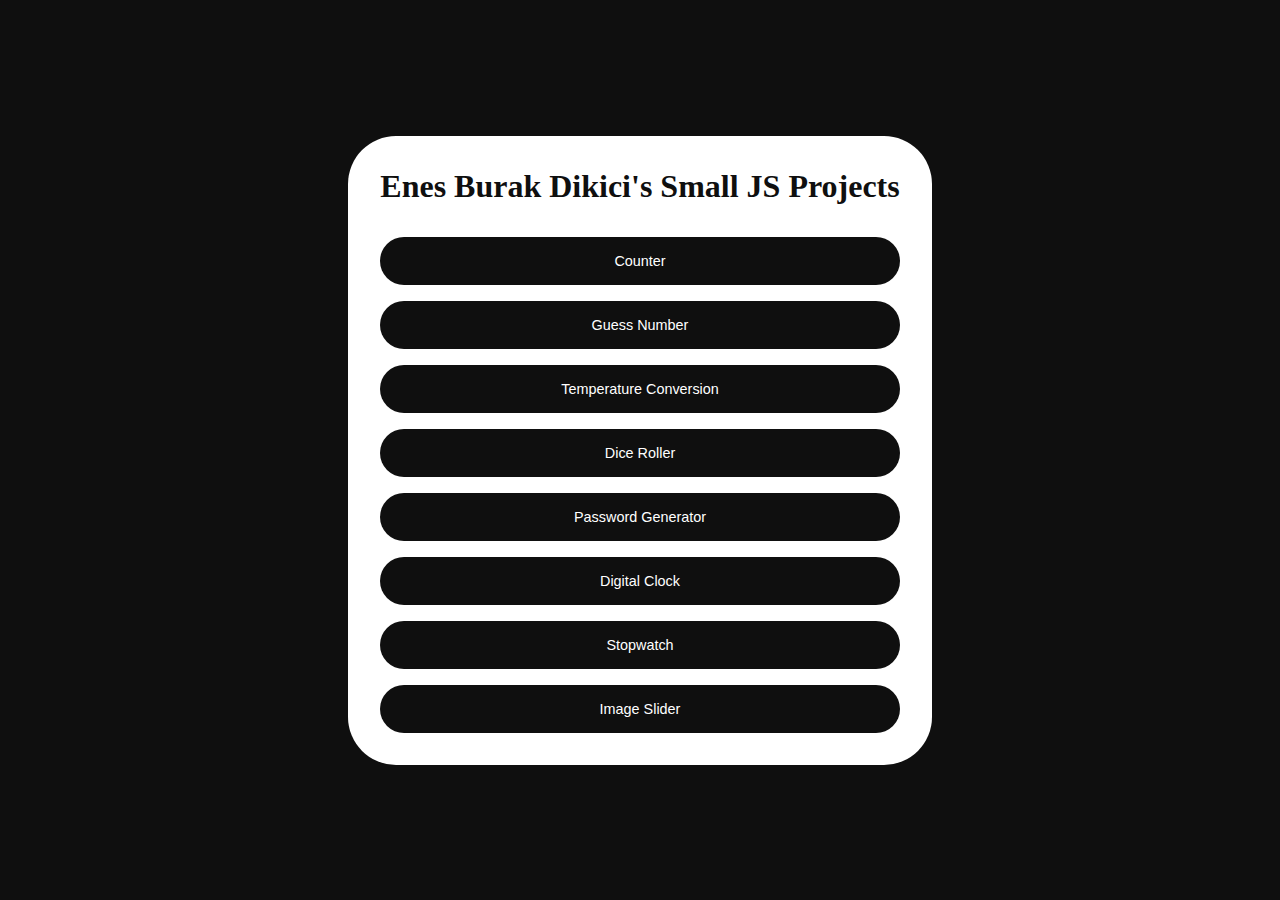
<file: index.html>
<!DOCTYPE html>
<html lang="en">
<head>
    <meta charset="UTF-8">
    <meta name="viewport" content="width=device-width, initial-scale=1.0">
    <title>Enes Burak Dikici's Small JS Projects</title>
    <link rel="stylesheet" href="style.css">
</head>
<body>
    <section class="container">
        <h1>Enes Burak Dikici's Small JS Projects</h1>
        <a href="counter/"><button>Counter</button></a>
        <a href="guess-number/"><button>Guess Number</button></a>
        <a href="temperature-conversion/"><button>Temperature Conversion</button></a>
        <a href="dice-roller/"><button>Dice Roller</button></a>
        <a href="password-generator/"><button>Password Generator</button></a>
        <a href="digital-clock/"><button>Digital Clock</button></a>
        <a href="stopwatch/"><button>Stopwatch</button></a>
        <a href="image-slider/"><button>Image Slider</button></a>
    </section>
</body>
</html>
</file>
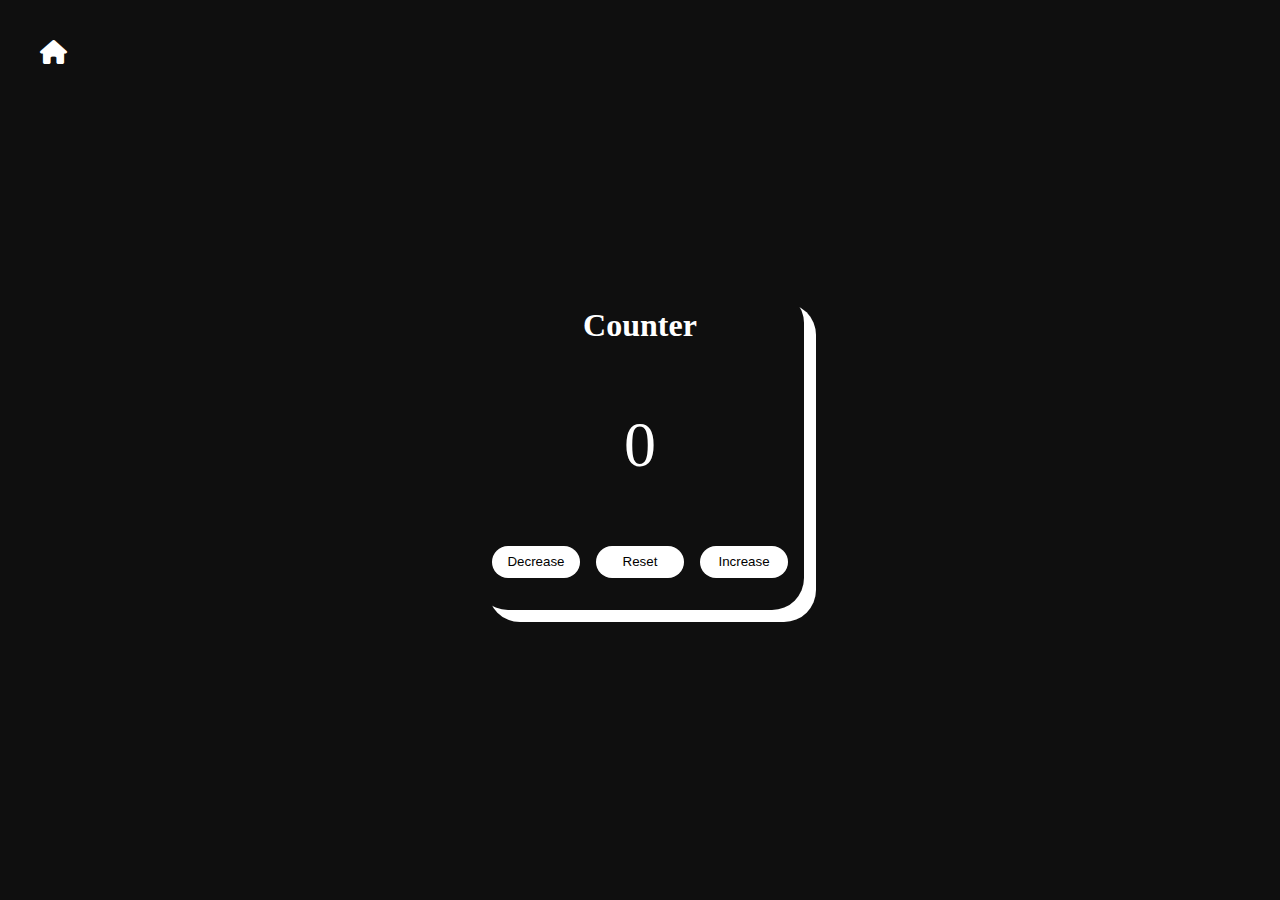
<file: counter/index.html>
<!DOCTYPE html>
<html lang="en">

<head>
    <meta charset="UTF-8">
    <meta name="viewport" content="width=device-width, initial-scale=1.0">
    <title>Counter</title>
    <link rel="stylesheet" href="style.css">
    <link rel="stylesheet" href="https://cdnjs.cloudflare.com/ajax/libs/font-awesome/6.0.0-beta3/css/all.min.css">
</head>

<body>
    <header>
        <a href="../"><i class="fa-solid fa-house"></i></a>
    </header>

    <div class="container">

        <h1 class="title">Counter</h1>
        
        <div class="number" id="number">0</div>
        
        <div class="buttons-container">
            <button value="decrease" name="decrease" id="decrease">Decrease</button>
            <button value="reset" name="reset" id="reset">Reset</button>
            <button value="increase" name="increase" id="increase">Increase</button>
        </div>

    </div>

    <script src="script.js"></script>
</body>

</html>
</file>
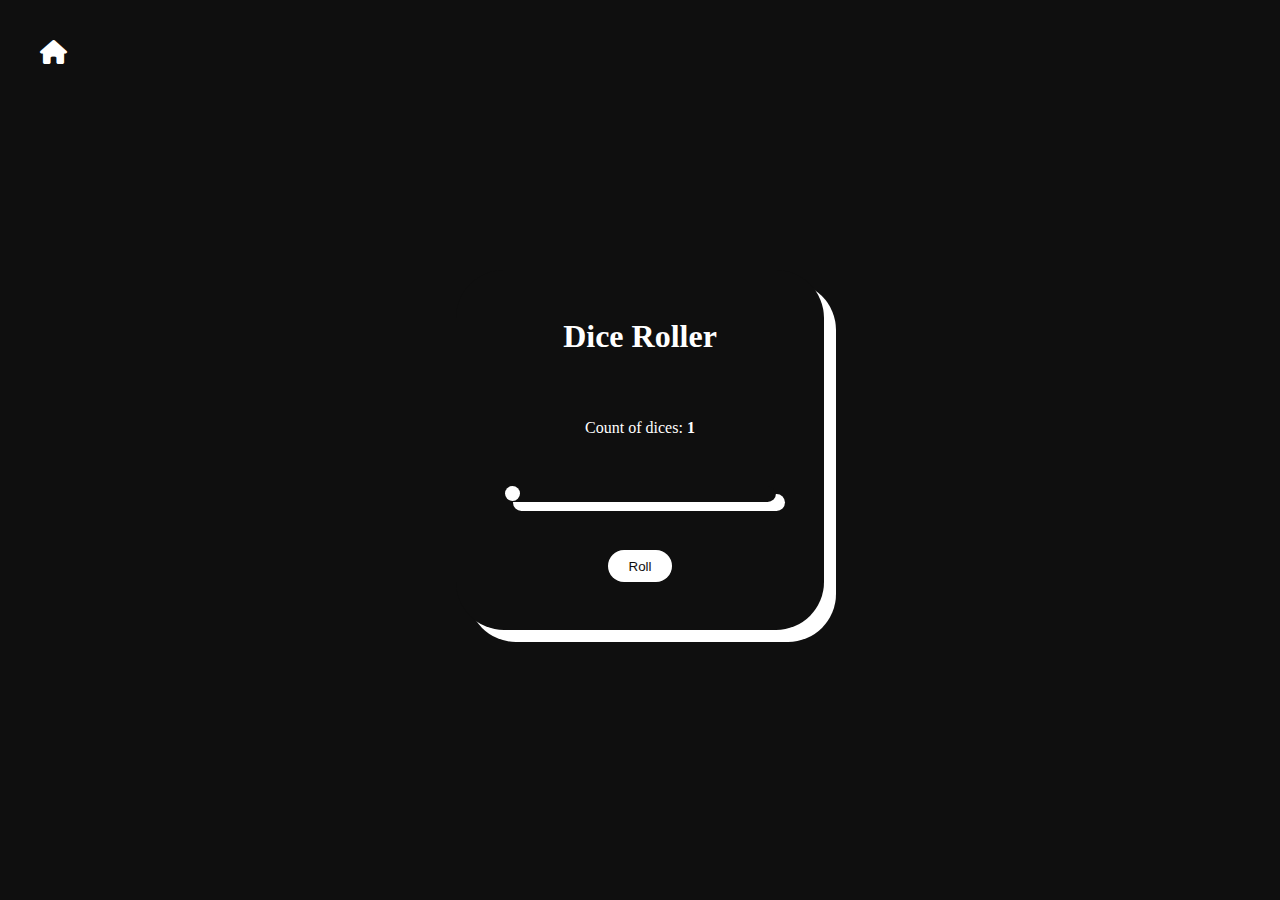
<file: dice-roller/index.html>
<!DOCTYPE html>
<html lang="en">
<head>
    <meta charset="UTF-8">
    <meta name="viewport" content="width=device-width, initial-scale=1.0">
    <title>Dice Roller</title>
    <link rel="stylesheet" href="style.css">
    <link rel="stylesheet" href="https://cdnjs.cloudflare.com/ajax/libs/font-awesome/6.0.0-beta3/css/all.min.css">
</head>
<body>
    <header>
        <a href="../"><i class="fa-solid fa-house"></i></a>
    </header>

    <section class="main-container" id="main-container">
        <div class="row"><h1>Dice Roller</h1></div>
        <form action="" class="form column">
            <label for="input-range row">Count of dices: <p class="range-message" id="range-message">1</p></label>
            <input type="range" class="input-range" id="input-range" min="1" max="6" value="1">
            <div class="row"><button class="roll" id="roll">Roll</button></div>
        </form>
        <div class="row output-section" id="output-section"></div>
    </section>

    <script src="script.js"></script>
</body>
</html>
</file>
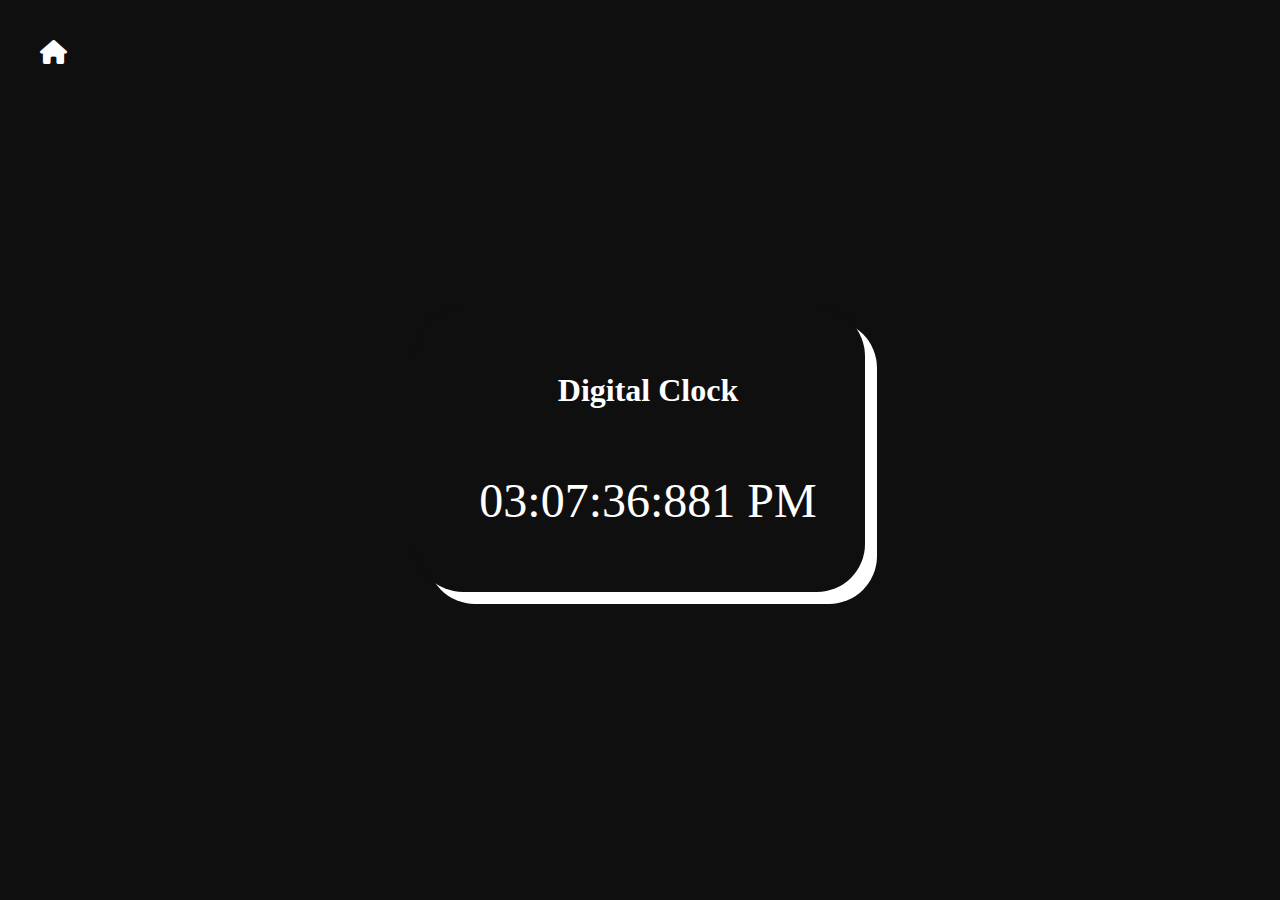
<file: digital-clock/index.html>
<!DOCTYPE html>
<html lang="en">
<head>
    <meta charset="UTF-8">
    <meta name="viewport" content="width=device-width, initial-scale=1.0">
    <title>Digital Clock</title>
    <link rel="stylesheet" href="style.css">
    <link rel="stylesheet" href="https://cdnjs.cloudflare.com/ajax/libs/font-awesome/6.0.0-beta3/css/all.min.css">
</head>
<body>
    <header>
        <a href="../"><i class="fa-solid fa-house"></i></a>
    </header>

    <section class="container">
        <h1>Digital Clock</h1>

        <p class="digital-clock" id="digital-clock"></p>
    </section>
    
    <script src="script.js"></script>
</body>
</html>
</file>
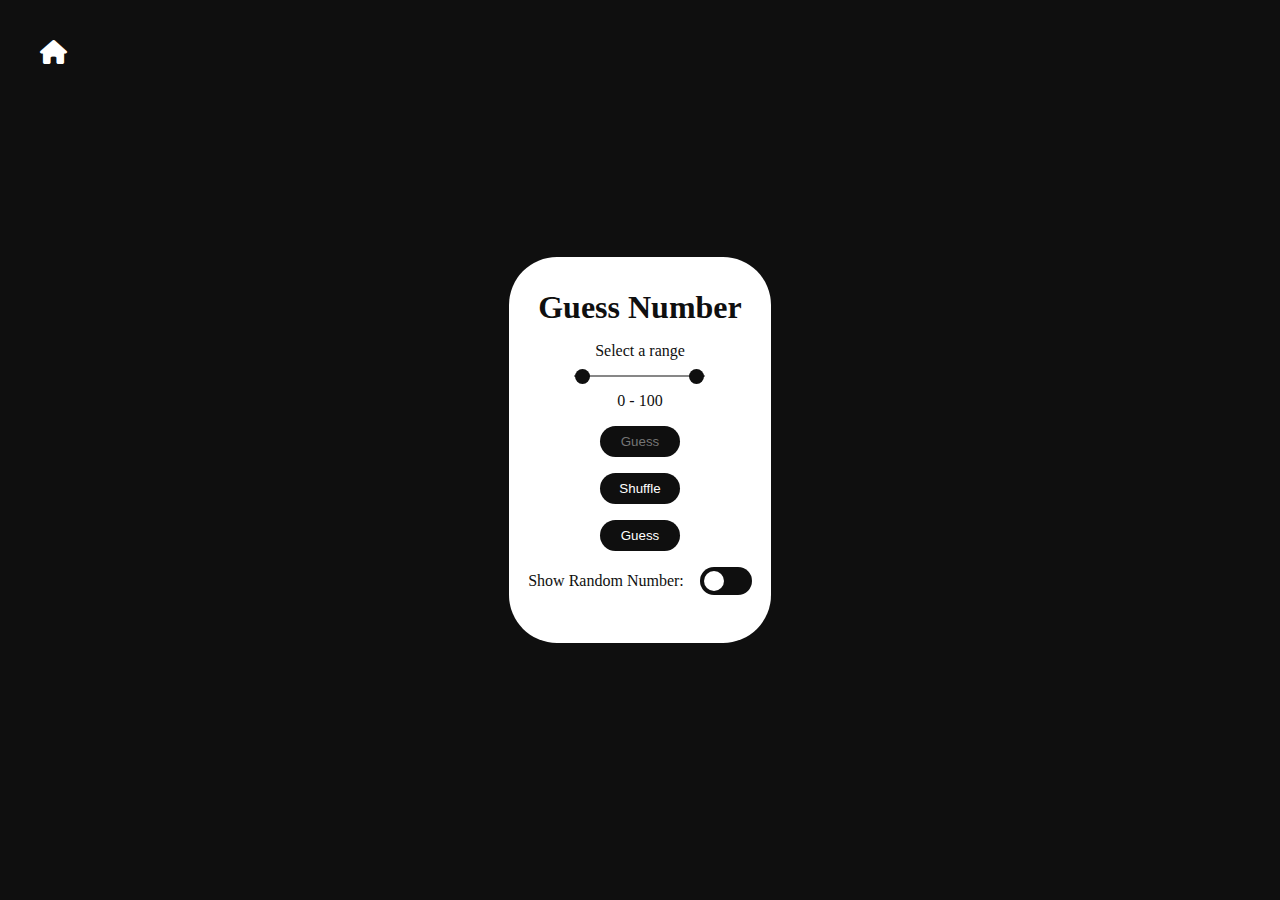
<file: guess-number/index.html>
<!DOCTYPE html>
<html lang="en">
<head>
    <meta charset="UTF-8">
    <meta name="viewport" content="width=device-width, initial-scale=1.0">
    <title>Guess Number</title>
    <link rel="stylesheet" href="style.css">
    <link rel="stylesheet" href="https://cdnjs.cloudflare.com/ajax/libs/font-awesome/6.0.0-beta3/css/all.min.css">
</head>
<body>
    <header>
        <a href="../"><i class="fa-solid fa-house"></i></a>
    </header>
    
    <section class="container" id="container">
    <p class="random-number" id="random-number"></p>
        <h1>Guess Number</h1>
        <p>Select a range</p>
        <form action="" class="container-form" id="container-form">
            <div class="container-range-inputs">
                <input type="range" class="input-range" id="input-range-1" min="0" max="100" value="0" step="1">
                <input type="range" class="input-range" id="input-range-2" min="0" max="100" value="100" step="1">
            </div>
            <p class="selected-range" id="selected-range"></p>
            <input type="number" class="guess-number" id="guess-number" placeholder="Guess" min="0" max="1000" step="1">
            <button type="button" class="shuffle-button" id="shuffle-button">Shuffle</button>
            <button type="submit" class="guess-button" id="guess-button">Guess</button>
            <div class="container-checkbox">
                <p>Show Random Number: </p>
                <label class="switch" id="switch">
                    <input type="checkbox" class="input-checkbox" id="input-checkbox">
                    <span class="slider"></span>
                </label>
            </div>
            <p class="message" id="message"></p>
        </form>
    </section>
    
    <script src="script.js"></script>
</body>
</html>
</file>
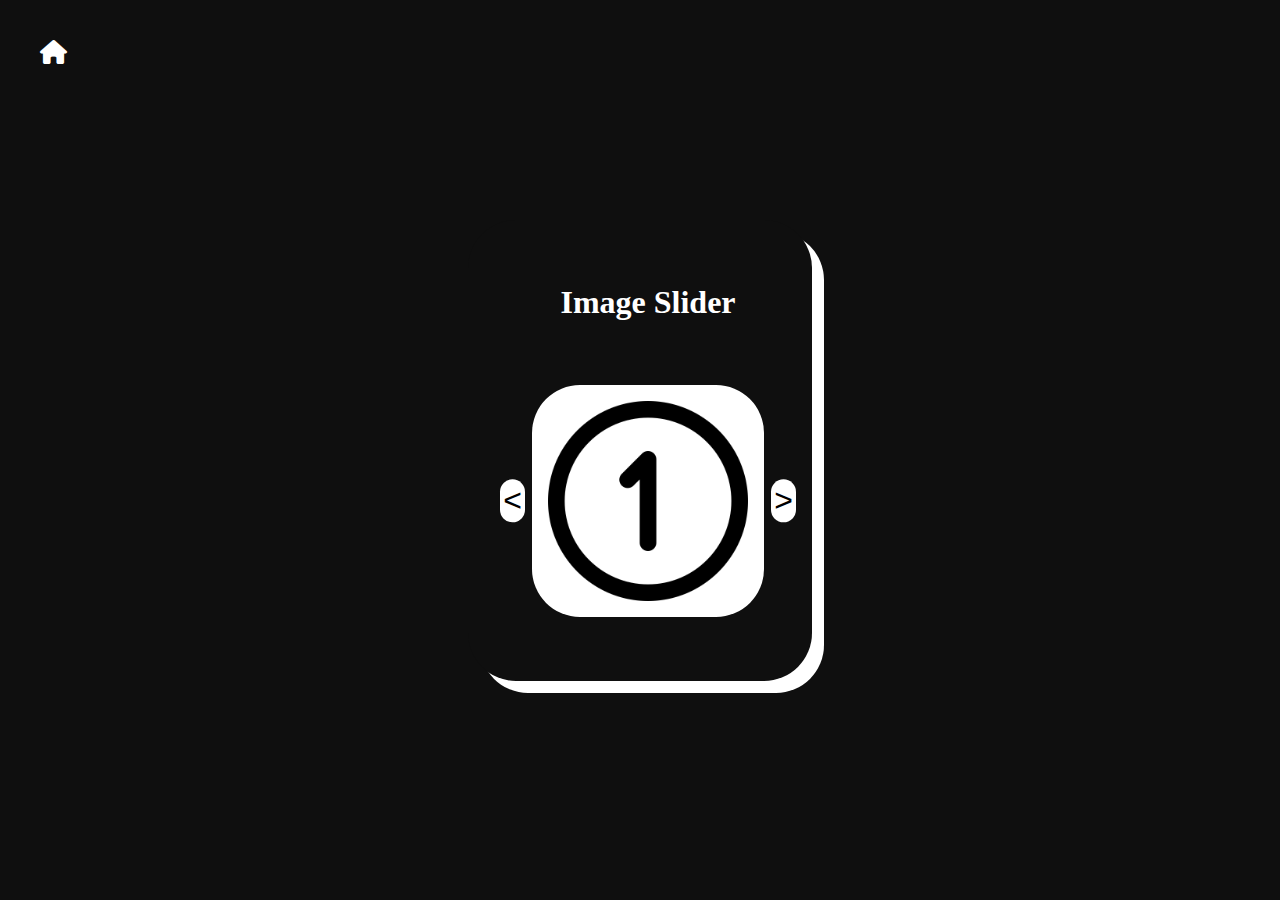
<file: image-slider/index.html>
<!DOCTYPE html>
<html lang="en">
<head>
    <meta charset="UTF-8">
    <meta name="viewport" content="width=device-width, initial-scale=1.0">
    <title>Image Slider</title>
    <link rel="stylesheet" href="style.css">
    <link rel="stylesheet" href="https://cdnjs.cloudflare.com/ajax/libs/font-awesome/6.0.0-beta3/css/all.min.css">
</head>
<body>
    <header>
        <a href="../"><i class="fa-solid fa-house"></i></a>
    </header>

    <section class="main-container">
        <h1>Image Slider</h1>

        <div class="image-slider">
            <div class="images">    
                <img src="images/one.png" alt="Chat GPT">
                <img src="images/two.png" alt="GitHub">
                <img src="images/three.png" alt="JavaScript">
            </div>
            <div class="buttons-container">
                <button class="button previous" id="previous-button"><</button>
                <button class="button next" id="next-button">></button>
            </div>
        </div>
    </section>

    <script src="script.js"></script>
</body>
</html>
</file>
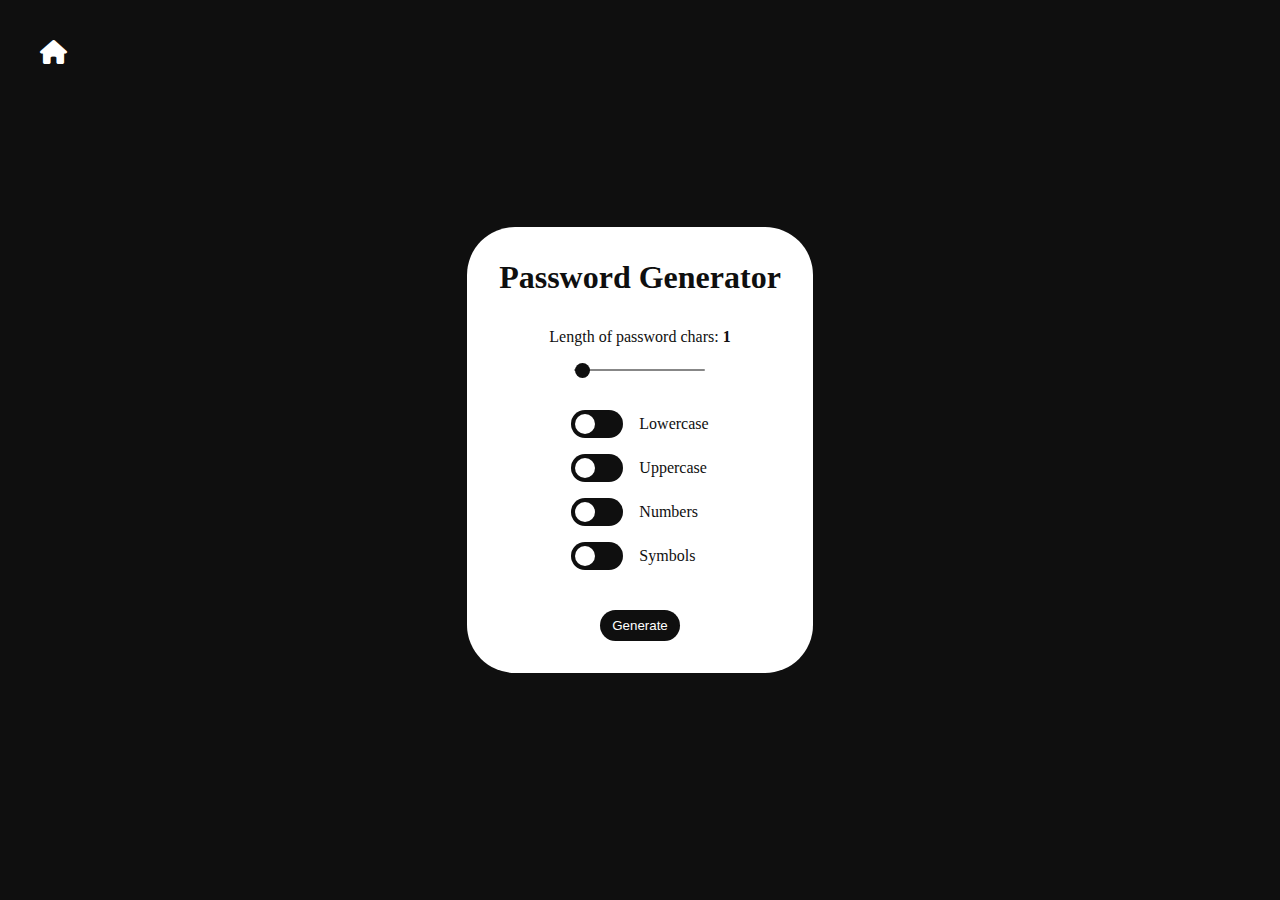
<file: password-generator/index.html>
<!DOCTYPE html>
<html lang="en">
<head>
    <meta charset="UTF-8">
    <meta name="viewport" content="width=device-width, initial-scale=1.0">
    <title>Password Generator</title>
    <link rel="stylesheet" href="style.css">
    <link rel="stylesheet" href="https://cdnjs.cloudflare.com/ajax/libs/font-awesome/6.0.0-beta3/css/all.min.css">
</head>
<body>
    
    <header>
        <a href="../"><i class="fa-solid fa-house"></i></a>
    </header>

    <section class="container">
        <div class="row"><h1>Password Generator</h1></div>
        <form action="" class="form row">

            <label for="password-length row">Length of password chars: <p class="length-message" id="length-message">1</p></label>

            <div class="container-range-inputs">
                <input type="range" class="password-length" id="password-length" min="1" max="20" value="1" step="1">
            </div>

            <div class="container-checkboxes">
                <div class="container-checkbox">
                    <label class="switch" id="switch">
                        <input type="checkbox" class="input-checkbox" id="lowercase">
                        <span class="slider"></span>
                    </label>
                    <p>Lowercase</p>
                </div>
                
                <div class="container-checkbox">
                    <label class="switch" id="switch">
                        <input type="checkbox" class="input-checkbox" id="uppercase">
                        <span class="slider"></span>
                    </label>
                    <p>Uppercase</p>
                </div>
                
                <div class="container-checkbox">
                    <label class="switch" id="switch">
                        <input type="checkbox" class="input-checkbox" id="numbers">
                        <span class="slider"></span>
                    </label>
                    <p>Numbers</p>
                </div>
                
                <div class="container-checkbox">
                    <label class="switch" id="switch">
                        <input type="checkbox" class="input-checkbox" id="symbols">
                        <span class="slider"></span>
                    </label>
                    <p>Symbols</p>
                </div>
            </div>

            <button class="generate-button" id="generate-button">Generate</button>
        </form>

        <p class="password-message row" id="password-message"><b class=""></b></p>
    </section>

    <script src="script.js"></script>

</body>
</html>
</file>
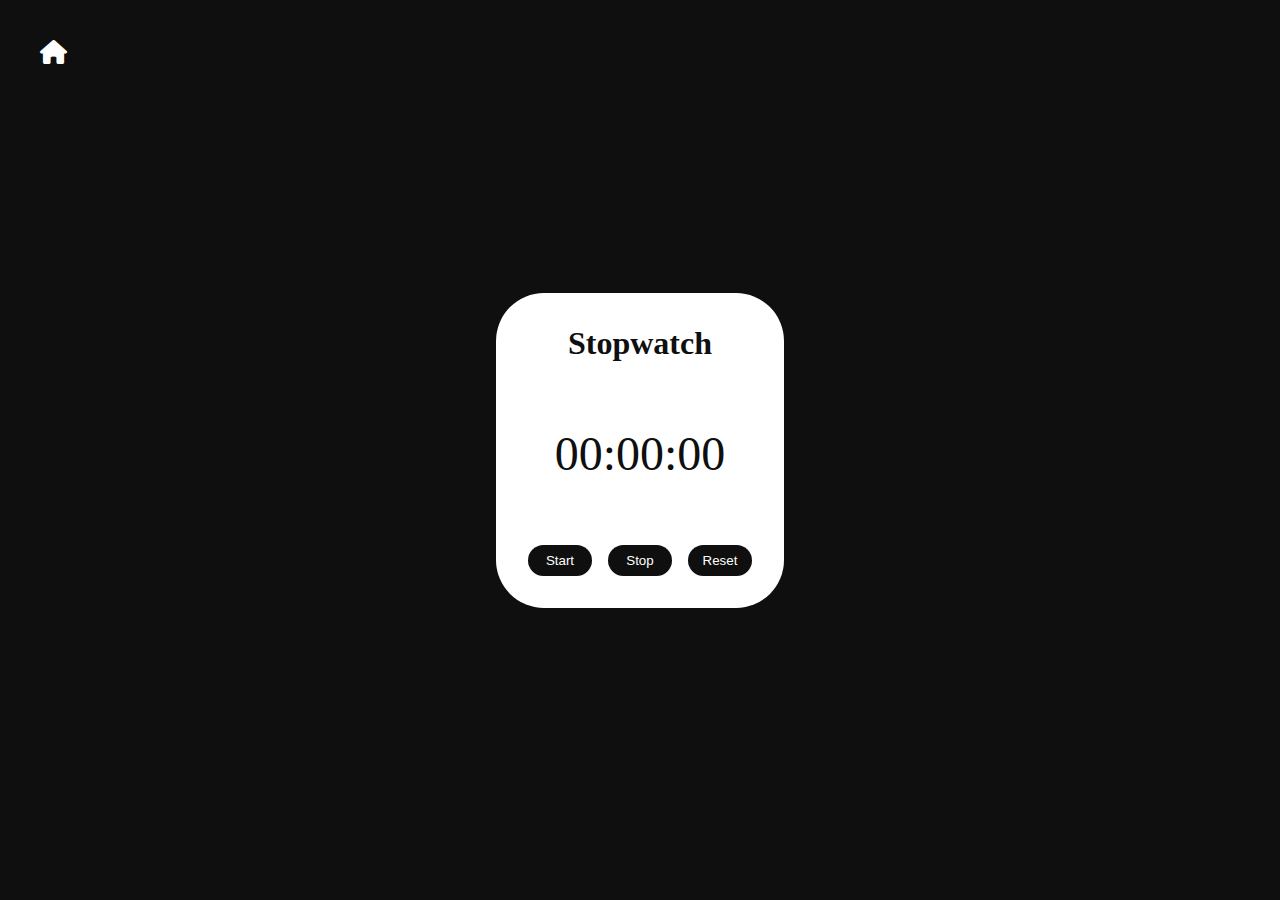
<file: stopwatch/index.html>
<!DOCTYPE html>
<html lang="en">
<head>
    <meta charset="UTF-8">
    <meta name="viewport" content="width=device-width, initial-scale=1.0">
    <title>Stopwatch</title>
    <link rel="stylesheet" href="style.css">
    <link rel="stylesheet" href="https://cdnjs.cloudflare.com/ajax/libs/font-awesome/6.0.0-beta3/css/all.min.css">
</head>
<body>
    <header>
        <a href="../"><i class="fa-solid fa-house"></i></a>
    </header>

    <section class="main-container">
        <h1>Stopwatch</h1>
        <p class="stopwatch" id="stopwatch">00:00:00</p>
        <div class="button-container">
            <button class="start" id="start">Start</button>
            <button class="stop" id="stop">Stop</button>
            <button class="reset" id="reset">Reset</button>
        </div>
    </section>

    <script src="script.js"></script>
</body>
</html>
</file>
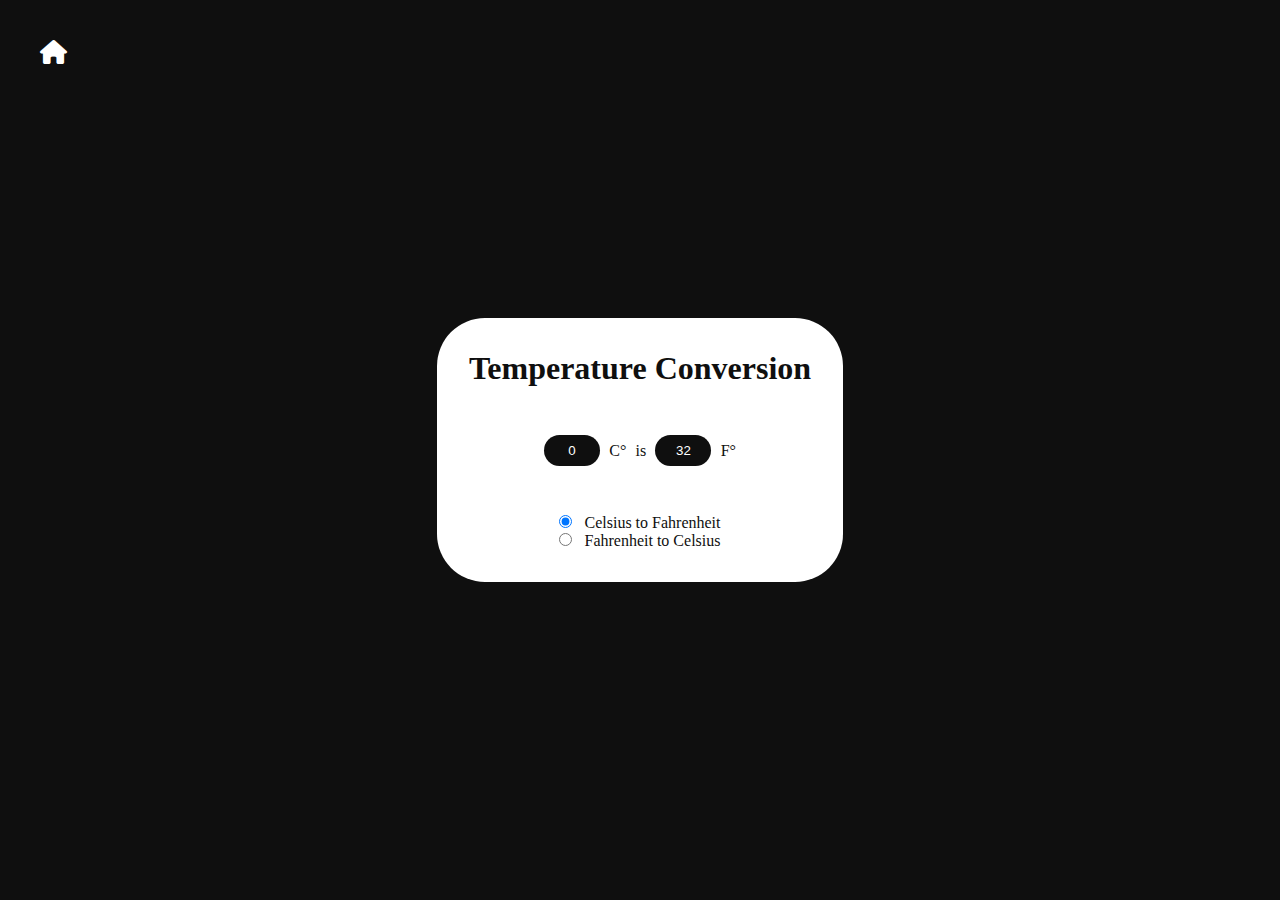
<file: temperature-conversion/index.html>
<!DOCTYPE html>
<html lang="en">
<head>
    <meta charset="UTF-8">
    <meta name="viewport" content="width=device-width, initial-scale=1.0">
    <title>Temperature Conversion</title>
    <link rel="stylesheet" href="style.css">
    <link rel="stylesheet" href="https://cdnjs.cloudflare.com/ajax/libs/font-awesome/6.0.0-beta3/css/all.min.css">
</head>
<body>

    <header>
        <a href="../"><i class="fa-solid fa-house"></i></a>
    </header>

    <section class="container" id="container">
        <h1>Temperature Conversion</h1>

        <form action="" class="form" id="form">
            <div class="input-number-container">
                <input type="number" class="input-number" id="input-number" value="0" placeholder="0">
                <p id="first-temperature">C°</p>
                <p> is</p>
                <input type="number" class="input-number" id="output-number" value="32" readonly>
                <p id="second-temperature">F°</p>
            </div>
            <div class="input-radio-container">
                <input type="radio" class="input-radio" id="input-radio-celsius-to-fahrenheit" name="input-radio-temperature-conversion" checked>
                <label for="input-radio-celsius-to-fahrenheit">Celsius to Fahrenheit</label>
                <br>
                <input type="radio" class="input-radio" id="input-radio-fahrenheit-to-celsius" name="input-radio-temperature-conversion">
                <label for="input-radio-fahrenheit-to-celsius">Fahrenheit to Celsius</label>
            </div>
        </form>


    </section>

    <script src="script.js"></script>

</body>
</html>
</file>
<file: style.css>
* {
    margin: 0;
    padding: 0;
}

body {
    min-height: 100vh;
    display: flex;
    background-color: rgb(15, 15, 15);
    text-decoration: none;
}

.container {
    display: flex;
    flex-direction: column;
    align-items: center;
    text-align: center;
    margin: auto;
    gap: 1rem;
    background-color: white;
    padding: 2rem;
    border-radius: 3rem;
    color: rgb(15, 15, 15);
    transition: transform 0.4s ease;
}

h1 {
    margin-bottom: 1rem;
}

a {
    text-decoration: none;
    color: inherit;
    width: 100%;
}

button {
    font-size: 0.9rem;
    font-weight: semibold;
    padding: 1rem;
    border-radius: 2rem;
    border: 0;
    background-color: rgb(15, 15, 15);
    color: white;
    transition: 0.4s ease;
    width: 100%;

}

button:hover {
    cursor: pointer;
    scale: 1.05;
}

@media (max-height: 700px) {
    body {
        padding: 2rem;
    }
}

@media (max-width: 520px) {
    body {
        padding: 2rem;
    }
}
</file>
<file: counter/style.css>
* {
    margin: 0;
    padding: 0;
}

body {
    background-color: rgb(15, 15, 15);
    color: white;
    min-height: 100vh;
    display: flex;
}

header i {
    position: absolute;
    left: 2.5rem;
    top: 2.5rem;
    font-size: 1.5rem;
    color: white;
    transition: 0.4s ease;
}

header i:hover {
    scale: 1.2;
    cursor: pointer;
}

.container {
    text-align: center;
    margin: auto;
    padding: 1rem;
    border-radius: 2rem;
    box-shadow: 12px 12px 0 white;
}

.container .number {
    font-size: 4rem;
    margin: 4rem 0;
}

.container .buttons-container {
    display: flex;
    justify-content: space-between;
    gap: 1rem;
    margin-bottom: 1rem;
}

.buttons-container button {
    width: 5.5rem;
    height: 2rem;
    background-color: white;
    border: 0;
    border-radius: 2rem;
}

.buttons-container button:active {
    color: white;
    background-color: rgb(15, 15, 15);
    box-shadow: 12px 12px 0 white;
    cursor: pointer;
}

@media (min-width: 768px) {
    .buttons-container button:hover {
        color: white;
        background-color: rgb(15, 15, 15);
        box-shadow: 12px 12px 0 white;
        cursor: pointer;
    }
}

@media (max-width: 420px) {
    .container {
        max-width: 14rem;
    }
}
</file>
<file: dice-roller/style.css>
* {
    margin: 0;
    padding: 0;
}

body {
    display: flex;
    height: 100vh;
    background-color: rgb(15, 15, 15);
    color: white;
}

header i {
    position: absolute;
    left: 2.5rem;
    top: 2.5rem;
    font-size: 1.5rem;
    color: white;
    transition: 0.4s ease;
}

header i:hover {
    scale: 1.2;
    cursor: pointer;
}

.main-container {
    margin: auto;
    text-align: center;
    padding: 3rem;
    border-radius: 3rem;
    display: flex;
    flex-direction: column;
    gap: 4rem;
    background-color: rgb(15, 15, 15);
    color: white;
    box-shadow: 12px 12px 0px white;
}

.form {
    width: 17rem;
}

.row {
    display: flex;
    flex-direction: row;
    gap: 1rem;
    margin: auto;
    text-align: center;
}

.column {
    display: flex;
    flex-direction: column;
    gap: 3rem;
    margin: auto;
    text-align: center;
}

.range-message {
    display: inline;
    font-weight: bold;
}

.input-range {
    -webkit-appearance: none;
    border: 1px solid rgb(15, 15, 15, 0.5);
    border-radius: 1rem;
    background-color: white;
    color: white;
    background-color: rgb(15, 15, 15);
    box-shadow: 9px 9px 0 white;
}

.input-range::-webkit-slider-thumb {
    pointer-events: all;
    z-index: 1;
    -webkit-appearance: none;
    height: 15px;
    width: 15px;
    background: white;
    cursor: pointer;
    border-radius: 1rem;
}

.input-range::-webkit-slider-thumb:hover {
    box-shadow: 9px 9px 0 rgb(15, 15, 15);
}

.roll {
    width: 4rem;
    height: 2rem;
    background-color: white;
    color: rgb(15, 15, 15);
    border: 0;
    border-radius: 2rem
}

.roll:active {
    color: white;
    background-color: rgb(15, 15, 15);
    box-shadow: 9px 9px 0 white;
    cursor: pointer;
}

.output-section {
    max-width: 17rem;
    flex-wrap: wrap;
    justify-content: center;
    display: none;
}

.dice {
    width: 75px;
    height: 75px;
    border-radius: 1rem;
}

@media (min-width:768px) {
    .roll:hover {
        color: white;
        background-color: rgb(15, 15, 15);
        box-shadow: 9px 9px 0 white;
        cursor: pointer;
    }
}

@media (max-width:650px) {
    .main-container {
        gap: 2rem;
    }
    .form {
        width: 12rem;
    }
    .output-section {
        max-width: 12rem;
    }
    .dice {
        width: 45px;
        height: 45px;
        border-radius: 0.5rem;
    }
}
</file>
<file: digital-clock/style.css>
* {
    margin: 0;
    padding: 0;
}

body {
    height: 100vh;
    display: flex;
    background-color: rgb(15, 15, 15);
    color: white;
}

header i {
    position: absolute;
    left: 2.5rem;
    top: 2.5rem;
    color: white;
    font-size: 1.5rem;
    transition: 0.4s ease;
}

header i:hover {
    scale: 1.2;
    cursor: pointer;
}

.container {
    margin: auto;
    padding: 4rem 3rem 4rem 4rem;
    text-align: center;
    border-radius: 3rem;
    display: flex;
    flex-direction: column;
    gap: 4rem;
    background-color: rgba(15, 15, 15);
    box-shadow: 12px 12px 0 white;
}

.digital-clock{
    font-size: 3rem;
}

@media (max-width:600px) {
    body {
        padding: 0 3rem;
    }
}

@media (max-width:530px) {
    .container {
        padding: 3rem;
    }
}

@media (max-width:450px) {
    body {
        padding: 0 1rem;
    }
    .container {
        gap: 2rem;
    }
    .digital-clock{
        font-size: 2rem;
    }
}
</file>
<file: guess-number/style.css>
* {
    margin: 0;
    padding: 0;
}

body {
    height: 100vh;
    display: flex;
    background-color: rgb(15, 15, 15);
}

header i {
    position: absolute;
    left: 2.5rem;
    top: 2.5rem;
    color: white;
    font-size: 1.5rem;
    transition: 0.4s ease;
}

header i:hover {
    scale: 1.2;
    cursor: pointer;
}

.random-number {
    position: absolute;
    color: white;
    font-size: 10rem;
    z-index: -1;
    transition: transform 0.4s ease;
}

.container {
    position: relative;
    display: flex;
    flex-direction: column;
    align-items: center;
    text-align: center;
    margin: auto;
    gap: 1rem;
    background-color: white;
    padding: 2rem 1.2rem;
    border-radius: 3rem;
    color: rgb(15, 15, 15);
    transition: transform 0.4s ease;
}

.container-form {
    display: flex;
    flex-direction: column;
    gap: 1rem;
}

.container-range-inputs {
    position: relative;
    display: flex;
    justify-content: center;
    align-items: center;
}

.input-range {
    position: absolute;
    pointer-events: none;
    -webkit-appearance: none;
    border: 1px solid rgb(15, 15, 15, 0.5);
    border-radius: 1rem;
    height: 0px;
}

.input-range::-webkit-slider-thumb {
    pointer-events: all;
    position: relative;
    z-index: 1;
    transition: all 0.4s ease;
    -webkit-appearance: none;
    height: 15px;
    width: 15px;
    background: rgb(15, 15, 15);
    cursor: pointer;
    border-radius: 1rem;
}

.input-range::-webkit-slider-thumb:hover {
    transform: scale(1.2); 
    background: #1089eb;
}

.guess-number {
    width: 4rem;
    text-align: center;
    margin: 0 auto;
    padding: 0.5rem;
    background-color: rgb(15, 15, 15);
    border-radius: 2rem;
    color: white;
    border: none;
}

.guess-number:focus {
    outline: 2px solid #1089eb;
}

input[type="number"]::-webkit-inner-spin-button,
input[type="number"]::-webkit-outer-spin-button {
    -webkit-appearance: none;
}

.shuffle-button {
    width: 5rem;
    margin: 0 auto;
    padding: 0.5rem;
    border-radius: 2rem;
    border: 0;
    background-color: rgb(15, 15, 15);
    color: white;
    transition: all 0.4s ease;
}

.shuffle-button:hover {
    background-color: #1089eb;
    color: white;
    cursor: pointer;
    transform: scale(1.05); 
}

.guess-button {
    width: 5rem;
    margin: 0 auto;
    padding: 0.5rem;
    border-radius: 2rem;
    border: 0;
    background-color: rgb(15, 15, 15);
    color: white;
    transition: all 0.4s ease;
}

.guess-button:hover {
    background-color: #1089eb;
    color: white;
    cursor: pointer;
    transform: scale(1.05); 
}

.container-checkbox {
    display: flex;
    align-items: center;
    justify-content: space-between;
}

.container-checkbox p {
    margin-right: 1rem;
}

.switch {
    position: relative;
    display: inline-block;
    width: 52px;
    height: 28px;
}

.input-checkbox {
    opacity: 0;
    width: 0;
    height: 0;
}

.slider {
    position: absolute;
    cursor: pointer;
    top: 0;
    left: 0;
    right: 0;
    bottom: 0;
    background-color: rgb(15, 15, 15);
    -webkit-transition: .4s;
    transition: .4s;
    border-radius: 34px;
}

.slider:before {
    position: absolute;
    content: "";
    height: 20px;
    width: 20px;
    left: 4px;
    bottom: 4px;
    background-color: white;
    -webkit-transition: .4s;
    transition: .4s;
    border-radius: 50%;
}

.slider:hover {
    background-color: #1089eb;
}

.switch:hover .slider {
    transform: scale(1.05); 
}

input:checked+.slider {
    background-color: #1089eb;
}

input:focus+.slider {
    box-shadow: 0 0 1px #1089eb;
}

input:checked+.slider:before {
    -webkit-transform: translateX(24px);
    -ms-transform: translateX(24px);
    transform: translateX(24px);
    background-color: white;
}
</file>
<file: image-slider/style.css>
* {
    margin: 0;
    padding: 0;
}

body {
    height: 100vh;
    display: flex;
    background-color: rgb(15, 15, 15);
    color: white;
}

header i {
    position: absolute;
    left: 2.5rem;
    top: 2.5rem;
    color: white;
    font-size: 1.5rem;
    transition: 0.4s ease;
}

header i:hover {
    scale: 1.2;
    cursor: pointer;
}

.main-container {
    margin: auto;
    padding: 4rem 3rem 4rem 4rem;
    text-align: center;
    border-radius: 3rem;
    display: flex;
    flex-direction: column;
    gap: 4rem;
    background-color: rgba(15, 15, 15);
    box-shadow: 12px 12px 0 white;
}

.image-slider {
    position: relative;
}

img {
    height: 200px;
    width: 200px;
    background-color: white;
    border-radius: 3rem;
    padding: 1rem;
    display: none;
}

.displayImage {
    display: block !important;
    animation-name: fade;
    animation-duration: 5s;
}

.button {
    position: absolute;
    top: 50%;
    transform: translateY(-50%);
    font-size: 2rem;
    border: 0;
    border-radius: 2rem;
    background-color: white;
    padding: 0.2rem;
}

.button:active {
    color: white;
    background-color: rgb(15, 15, 15);
    box-shadow: 0.2rem 0.2rem 0 white;
    cursor: pointer;
}

.previous {
    left: -2rem;
}

.next {
    right: -2rem;
}

@keyframes fade {
    0% { opacity: 0; }
    30% { opacity: 1; }
    70% { opacity: 1; }
    100% { opacity: 0; }
}

@media (min-width:768px) {
    .button:hover {
        color: white;
        background-color: rgb(15, 15, 15);
        box-shadow: 0.2rem 0.2rem 0 white;
        cursor: pointer;
    }
}

@media (max-width:425px) {
    img {
        height: 130px;
        width: 130px;
    }
}
</file>
<file: password-generator/style.css>
* {
    margin: 0;
    padding: 0;
}

body {
    height: 100vh;
    display: flex;
    background-color: rgb(15, 15, 15);
}

header i {
    position: absolute;
    left: 2.5rem;
    top: 2.5rem;
    color: white;
    font-size: 1.5rem;
    transition: 0.4s ease;
}

header i:hover {
    scale: 1.2;
    cursor: pointer;
}

.container {
    display: flex;
    flex-direction: column;
    text-align: center;
    margin: auto;
    gap: 2rem;
    background-color: white;
    padding: 2rem;
    border-radius: 3rem;
    color: rgb(15, 15, 15);
    transition: transform 0.4s ease;
}

.form {
    display: flex;
    justify-content: space-between;
    flex-direction: column;
    align-items: center;
    text-align: center;
    margin: auto;
    gap: 2.5rem;
}

.length-message {
    display: inline;
    font-weight: bold;
}

.container-range-inputs {
    position: relative;
    display: flex;
    justify-content: center;
    align-items: center;
    margin-top: -1rem;
}

.password-length {
    position: absolute;
    pointer-events: none;
    -webkit-appearance: none;
    border: 1px solid rgb(15, 15, 15, 0.5);
    border-radius: 1rem;
    height: 0px;
}

.password-length::-webkit-slider-thumb {
    pointer-events: all;
    position: relative;
    z-index: 1;
    transition: all 0.4s ease;
    -webkit-appearance: none;
    height: 15px;
    width: 15px;
    background: rgb(15, 15, 15);
    cursor: pointer;
    border-radius: 1rem;
}

.password-length::-webkit-slider-thumb:hover {
    transform: scale(1.2); 
    background: #1089eb;
}

.container-checkboxes{
    display: flex;
    flex-direction: column;
    gap: 1rem;
    text-align: start;
}

.container-checkbox {
    display: flex;
    align-items: center;
}

.container-checkbox p {
    margin-left: 1rem;
}

.switch {
    position: relative;
    display: inline-block;
    width: 52px;
    height: 28px;
}

.input-checkbox {
    opacity: 0;
    width: 0;
    height: 0;
}

.slider {
    position: absolute;
    cursor: pointer;
    top: 0;
    left: 0;
    right: 0;
    bottom: 0;
    background-color: rgb(15, 15, 15);
    -webkit-transition: .4s;
    transition: .4s;
    border-radius: 34px;
}

.slider:before {
    position: absolute;
    content: "";
    height: 20px;
    width: 20px;
    left: 4px;
    bottom: 4px;
    background-color: white;
    -webkit-transition: .4s;
    transition: .4s;
    border-radius: 50%;
}

.slider:hover {
    background-color: #1089eb;
}

.switch:hover .slider {
    transform: scale(1.05); 
}

input:checked+.slider {
    background-color: #1089eb;
}

input:focus+.slider {
    box-shadow: 0 0 1px #1089eb;
}

input:checked+.slider:before {
    -webkit-transform: translateX(24px);
    -ms-transform: translateX(24px);
    transform: translateX(24px);
    background-color: white;
}

.generate-button {
    width: 5rem;
    padding: 0.5rem;
    border-radius: 2rem;
    border: 0;
    background-color: rgb(15, 15, 15);
    color: white;
    transition: all 0.4s ease;
}

.generate-button:hover {
    background-color: #1089eb;
    color: white;
    cursor: pointer;
    transform: scale(1.05); 
}

.password-message {
    display: none;
    margin: auto;
    text-align: center;
}
</file>
<file: stopwatch/style.css>
* {
    margin: 0;
    padding: 0;
}

body {
    display: flex;
    color: rgb(15, 15, 15);
    height: 100vh;
    display: flex;
    background-color: rgb(15, 15, 15);
}

header i {
    position: absolute;
    left: 2.5rem;
    top: 2.5rem;
    color: white;
    font-size: 1.5rem;
    transition: 0.4s ease;
}

header i:hover {
    scale: 1.2;
    cursor: pointer;
}

.main-container {
    background-color: white;
    margin: auto;
    text-align: center;
    display: flex;
    flex-direction: column;
    gap: 4rem;
    padding: 2rem;
    border-radius: 3rem;
}

.stopwatch {
    font-size: 3rem;
}

.button-container {
    display: flex;
    gap: 1rem;
}

button {
    width: 4rem;
    padding: 0.5rem;
    border: 0;
    border-radius: 3rem;
    background-color: rgb(15, 15, 15);
    color: white;
    transition: all 0.4s ease;
}

button:hover {
    background-color: #1089eb;
    transform: scale(1.05);
    cursor: pointer;
}
</file>
<file: temperature-conversion/style.css>
* {
    margin: 0;
    padding: 0;
}

body {
    height: 100vh;
    display: flex;
    background-color: rgb(15, 15, 15);
}

header i {
    position: absolute;
    left: 2.5rem;
    top: 2.5rem;
    color: white;
    font-size: 1.5rem;
    transition: 0.4s ease;
}

header i:hover {
    scale: 1.2;
    cursor: pointer;
}

.container {
    display: flex;
    flex-direction: column;
    margin: auto;
    text-align: center;
    gap: 1rem;
    background-color: white;
    padding: 2rem;
    border-radius: 3rem;
    color: rgb(15, 15, 15);
    transition: transform 0.4s ease;
}

.form {
    display: flex;
    width: 12rem;
    justify-content: space-between;
    flex-direction: column;
    align-items: center;
    text-align: center;
    margin: auto;
    gap: 1rem;
}

.input-number-container {
    display: flex;
    text-align: center;
    align-items: center;
    justify-content: space-between;
    margin: 2rem 0;
    width: 100%;
}

.input-number {
    padding: 0.5rem;
    border-radius: 2rem;
    border: 0;
    width: 2.5rem;
    text-align: center;
    background-color: rgb(15, 15, 15);
    color: white;
}

.input-number:focus {
    outline: 2px solid #1089eb;
}

.input-number::-webkit-inner-spin-button,
.input-number::-webkit-outer-spin-button {
    -webkit-appearance: none;
}

.input-radio {
    margin-right: 0.5rem;
}

@media (max-width:375px) {
    .container {
        max-width: 13rem;
    }
}
</file>
